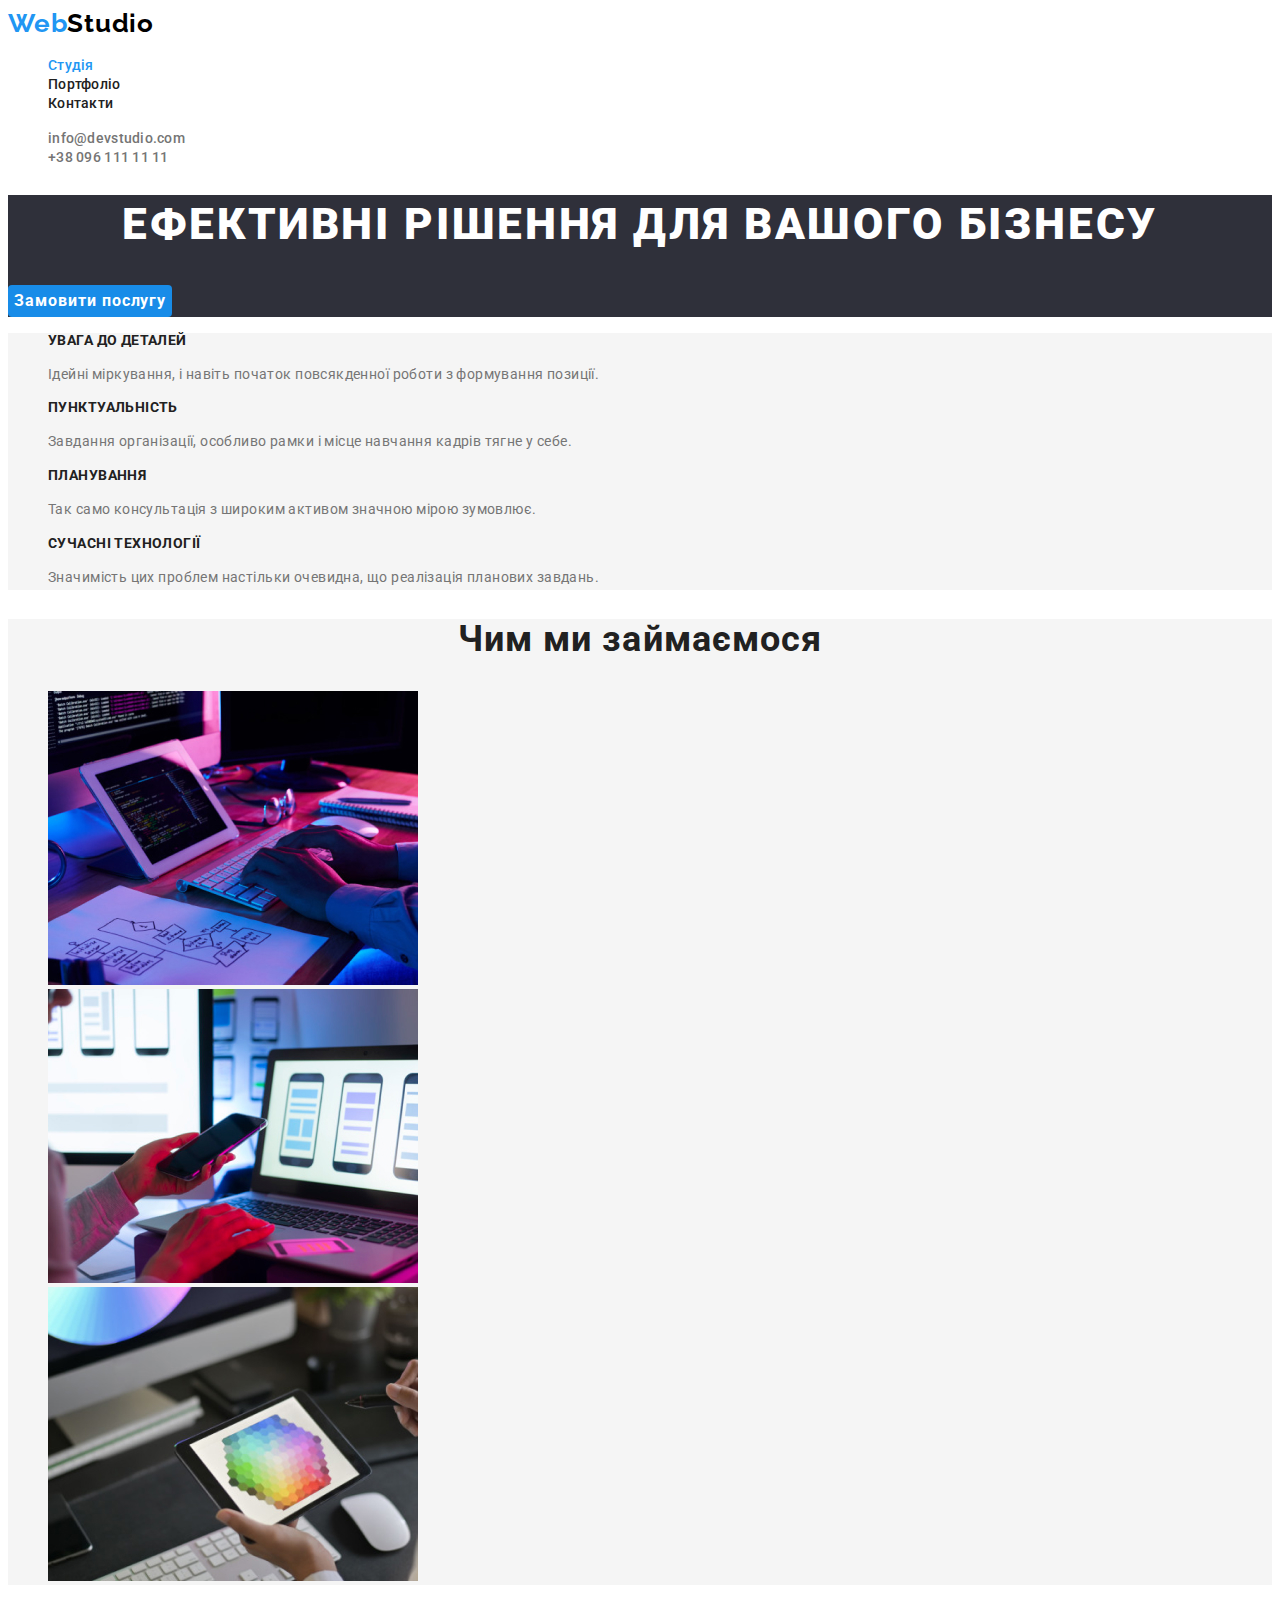
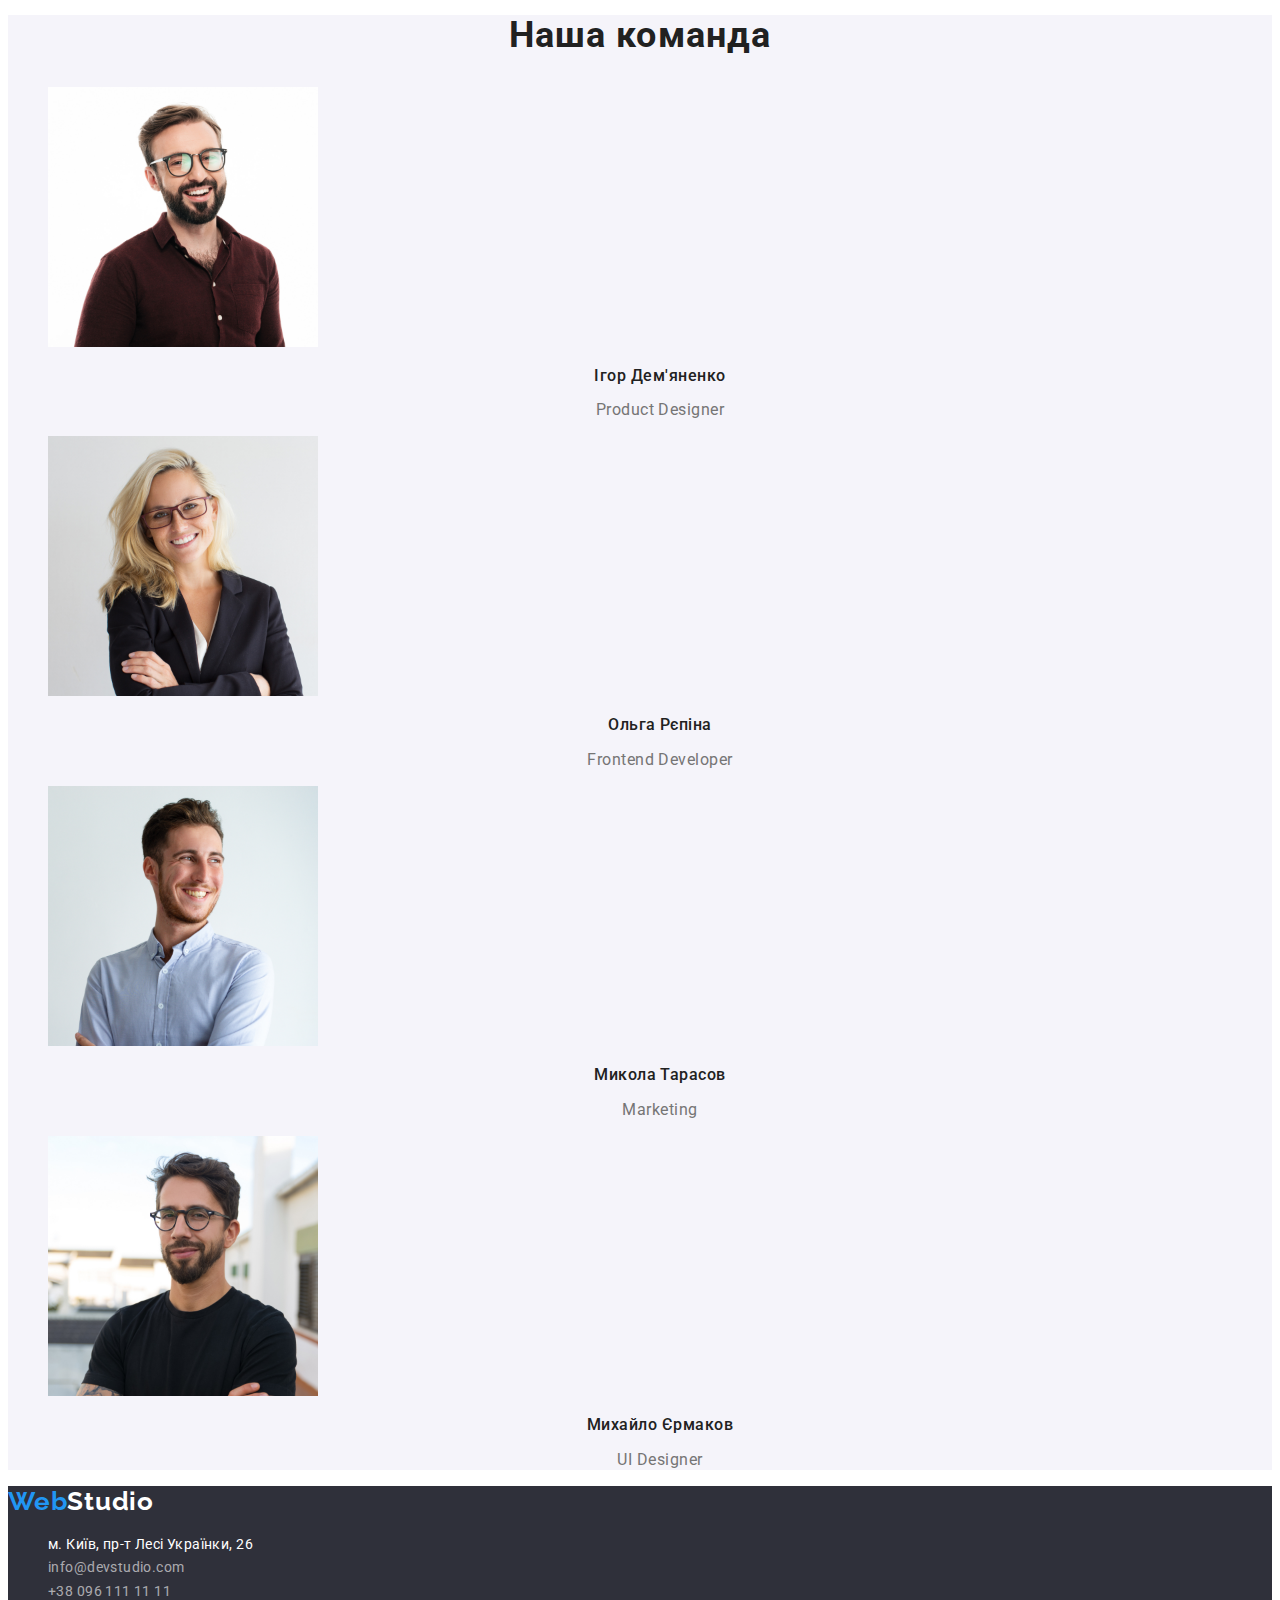
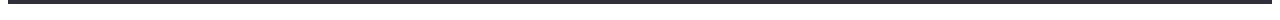
<file: index.html>
<!DOCTYPE html>
<html lang="uk">
  <head>
    <meta charset="UTF-8" />
    <meta http-equiv="X-UA-Compatible" content="IE=edge" />
    <meta name="viewport" content="width=device-width, initial-scale=1.0" />
    <title>WebStudio</title>
    <link rel="preconnect" href="https://fonts.googleapis.com" />
    <link rel="preconnect" href="https://fonts.gstatic.com" crossorigin />
    <link
      href="https://fonts.googleapis.com/css2?family=Montserrat:wght@400;700&family=Raleway:wght@700&family=Roboto:wght@400;500;700;900&display=swap"
      rel="stylesheet"
    />
    <link rel="stylesheet" href="./css/styles.css" />
  </head>
  <body>
    <header>
      <nav class="nav">
        <a href="./index.html" class="logo"
          ><span class="logo-text">Web</span>Studio</a
        >
        <ul class="nav-list list">
          <li>
            <a class="nav-link link current" href="./index.html">Студія</a>
          </li>
          <li>
            <a class="nav-link link" href="./portfolio.html">Портфоліо</a>
          </li>
          <li><a class="nav-link link" href="">Контакти</a></li>
        </ul>
      </nav>

      <ul class="contacts list">
        <li>
          <a class="contacts-link link" href="mailto:info@devstudio.com"
            >info@devstudio.com</a
          >
        </li>
        <li>
          <a class="contacts-link link" href="tel:+380961111111"
            >+38 096 111 11 11</a
          >
        </li>
      </ul>
    </header>
    <main>
      <section class="hero">
        <h1 class="hero-title">Ефективні рішення для вашого бізнесу</h1>
        <button type="button" class="hero-button">Замовити послугу</button>
      </section>
      <section class="feature">
        <h2 class="visually-hidden">Особливості</h2>
        <ul class="feature-list list">
          <li class="feature-item">
            <h3 class="feature-title">УВАГА ДО ДЕТАЛЕЙ</h3>
            <p class="feature-text">
              Ідейні міркування, і навіть початок повсякденної роботи з
              формування позиції.
            </p>
          </li>
          <li class="feature-item">
            <h3 class="feature-title">ПУНКТУАЛЬНІСТЬ</h3>
            <p class="feature-text">
              Завдання організації, особливо рамки і місце навчання кадрів тягне
              у себе.
            </p>
          </li>
          <li class="feature-item">
            <h3 class="feature-title">ПЛАНУВАННЯ</h3>
            <p class="feature-text">
              Так само консультація з широким активом значною мірою зумовлює.
            </p>
          </li>
          <li class="feature-item">
            <h3 class="feature-title">СУЧАСНІ ТЕХНОЛОГІЇ</h3>
            <p class="feature-text">
              Значимість цих проблем настільки очевидна, що реалізація планових
              завдань.
            </p>
          </li>
        </ul>
      </section>
      <section class="box">
        <h2 class="box-title">Чим ми займаємося</h2>
        <ul class="box-list list">
          <li class="box-item">
            <img
              class="box-img"
              src="./image/close-up-image-programer-working-his-desk-office_1098-18707.jpg"
              width="370"
              alt="programer working"
            />
          </li>
          <li class="box-item">
            <img
              class="box-img"
              src="./image/web-ui-designers-are-developing-application-smartphones-team-creators-is-working-interface-mobile-phones_8119-2713.jpg"
              width="370"
              alt="web ui designers"
            />
          </li>
          <li class="box-item">
            <img
              class="box-img"
              src="./image/creative-artist-web-design-with-working-colour-selection-graphic-tablet_35674-1119.jpg"
              width="370"
              alt="creative artist"
            />
          </li>
        </ul>
      </section>
      <section class="team">
        <h2 class="team-title">Наша команда</h2>
        <ul class="team-list list">
          <li class="team-item">
            <img
              class="team-img"
              src="./image/1.jpg"
              width="270"
              alt="Product Designer"
            />
            <h3 class="team-name">Ігор Дем'яненко</h3>
            <p class="team-text">Product Designer</p>
          </li>
          <li class="team-item">
            <img
              class="team-img"
              src="./image/2.jpg"
              width="270"
              alt="Frontend Developer"
            />
            <h3 class="team-name">Ольга Рєпіна</h3>
            <p class="team-text">Frontend Developer</p>
          </li>
          <li class="team-item">
            <img
              class="team-img"
              src="./image/3.jpg"
              width="270"
              alt="Marketing"
            />
            <h3 class="team-name">Микола Тарасов</h3>
            <p class="team-text">Marketing</p>
          </li>
          <li class="team-item">
            <img
              class="team-img"
              src="./image/4.jpg"
              width="270"
              alt="UI Designer"
            />
            <h3 class="team-name">Михайло Єрмаков</h3>
            <p class="team-text">UI Designer</p>
          </li>
        </ul>
      </section>
    </main>
    <footer>
      <address class="address">
        <a href="./index.html" class="logo-footer link"
          ><span class="logo-text">Web</span>Studio</a
        >
        <ul class="address-list list">
          <li>
            <a
              class="address-map link"
              href="https://goo.gl/maps/9BAexuXsB6jjKLk17"
              target="_blank"
              rel="noopenet noreferrer nofollow"
              >м. Київ, пр-т Лесі Українки, 26</a
            >
          </li>
          <li>
            <a class="address-mail link" href="mailto:info@devstudio.com"
              >info@devstudio.com</a
            >
          </li>
          <li>
            <a class="address-tel link" href="tel:+380961111111"
              >+38 096 111 11 11</a
            >
          </li>
        </ul>
      </address>
    </footer>
  </body>
</html>
</file>
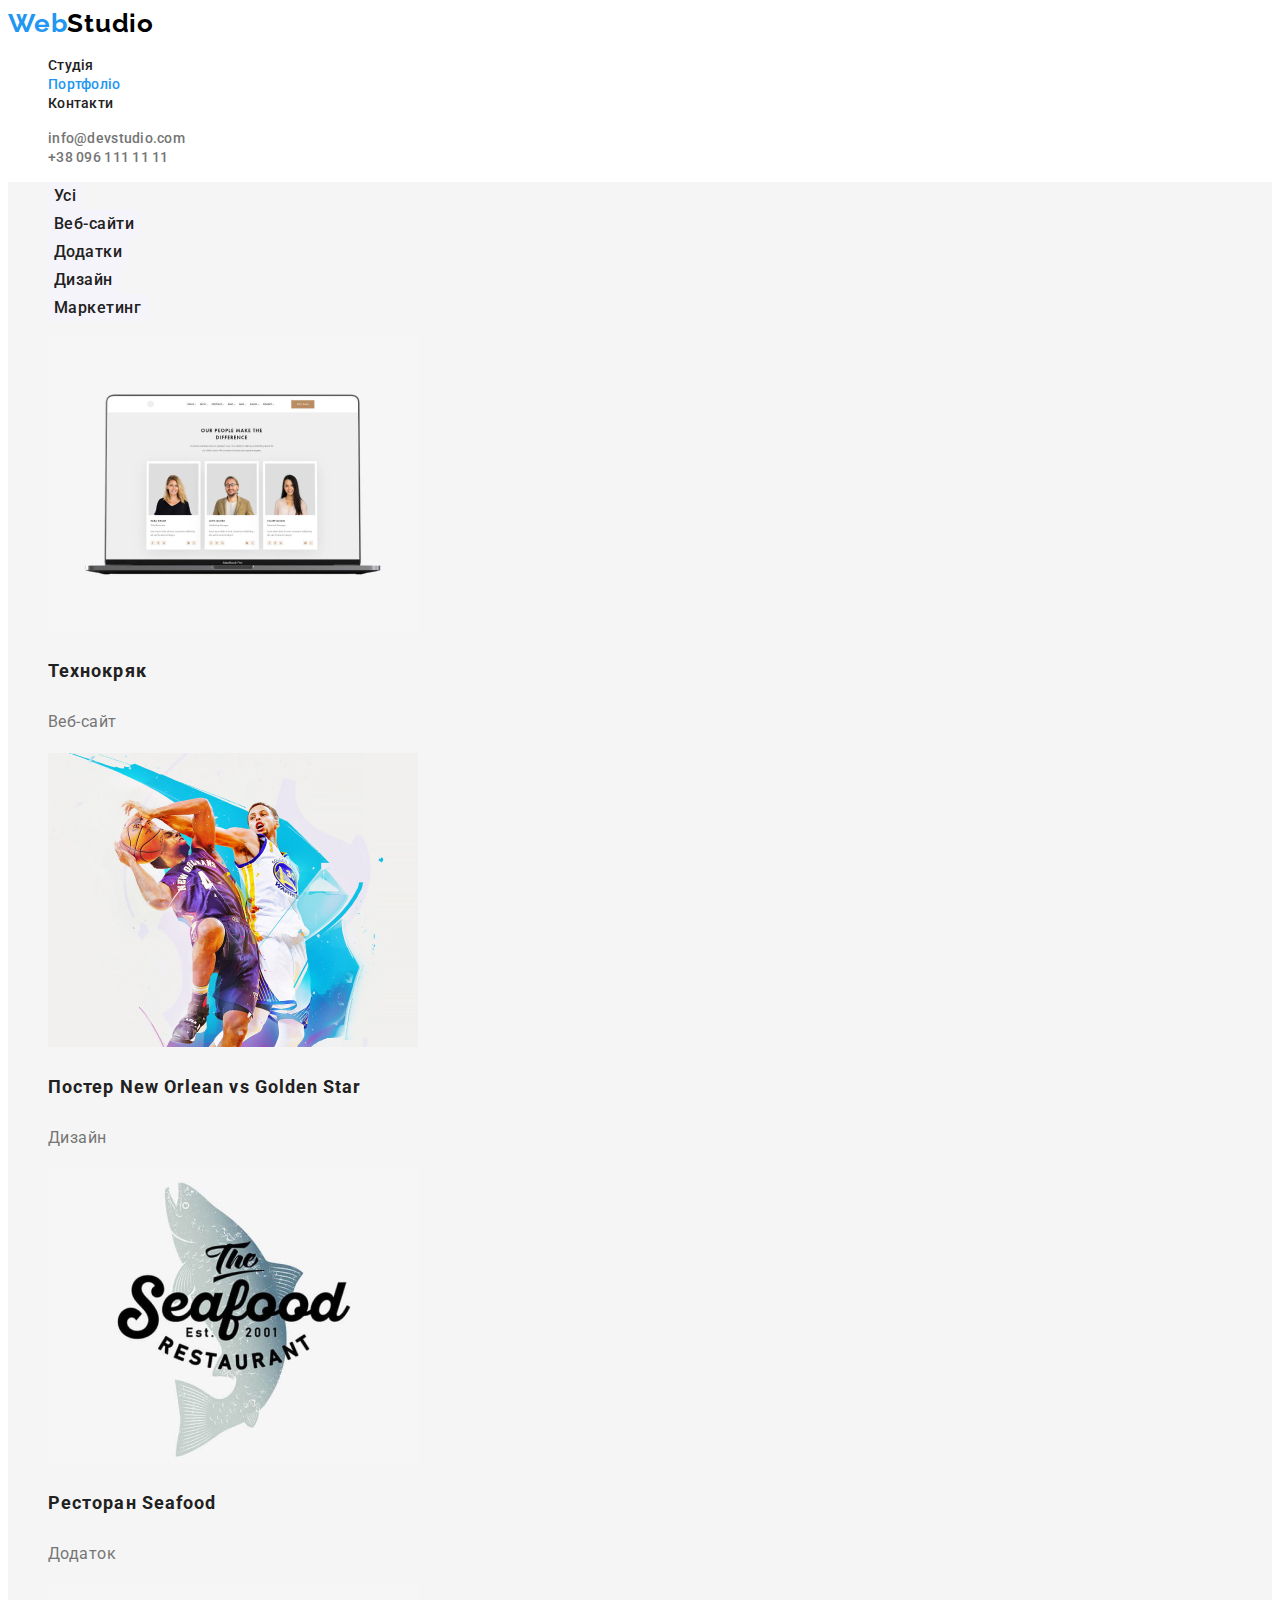
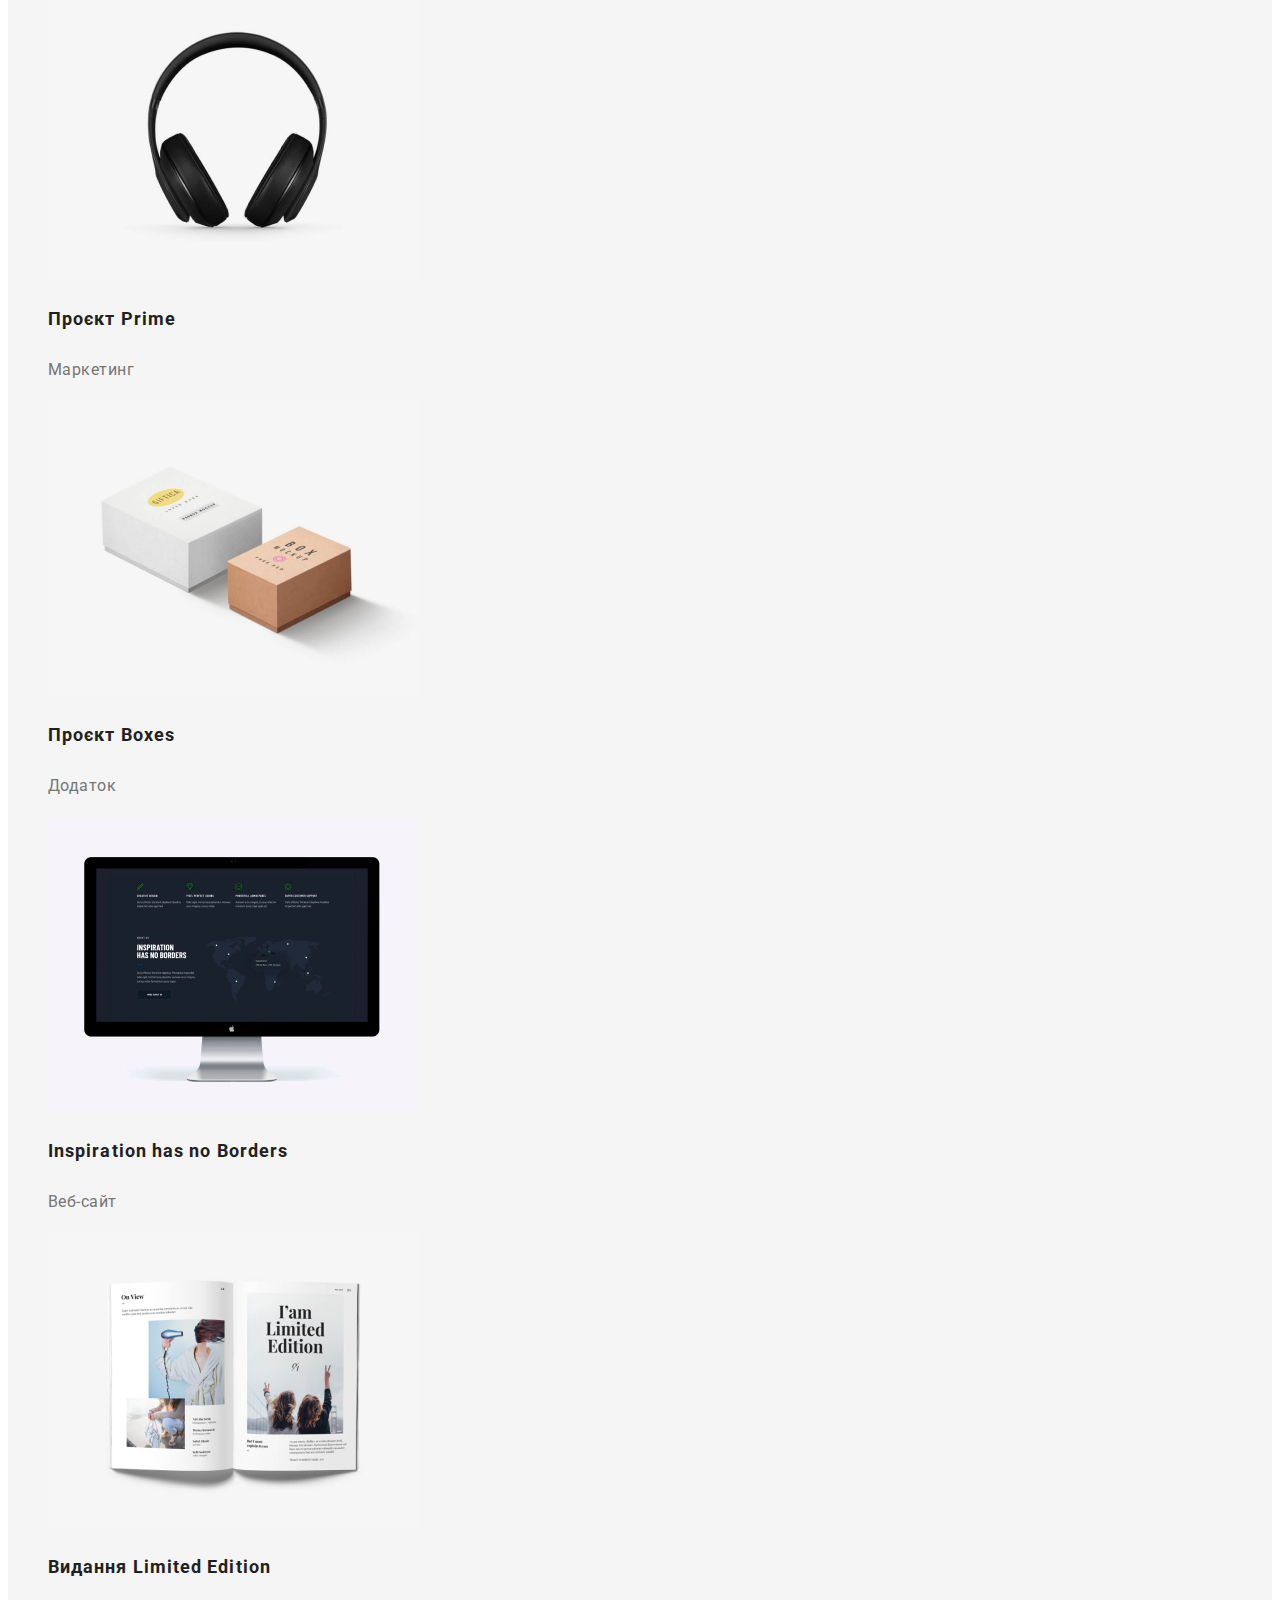
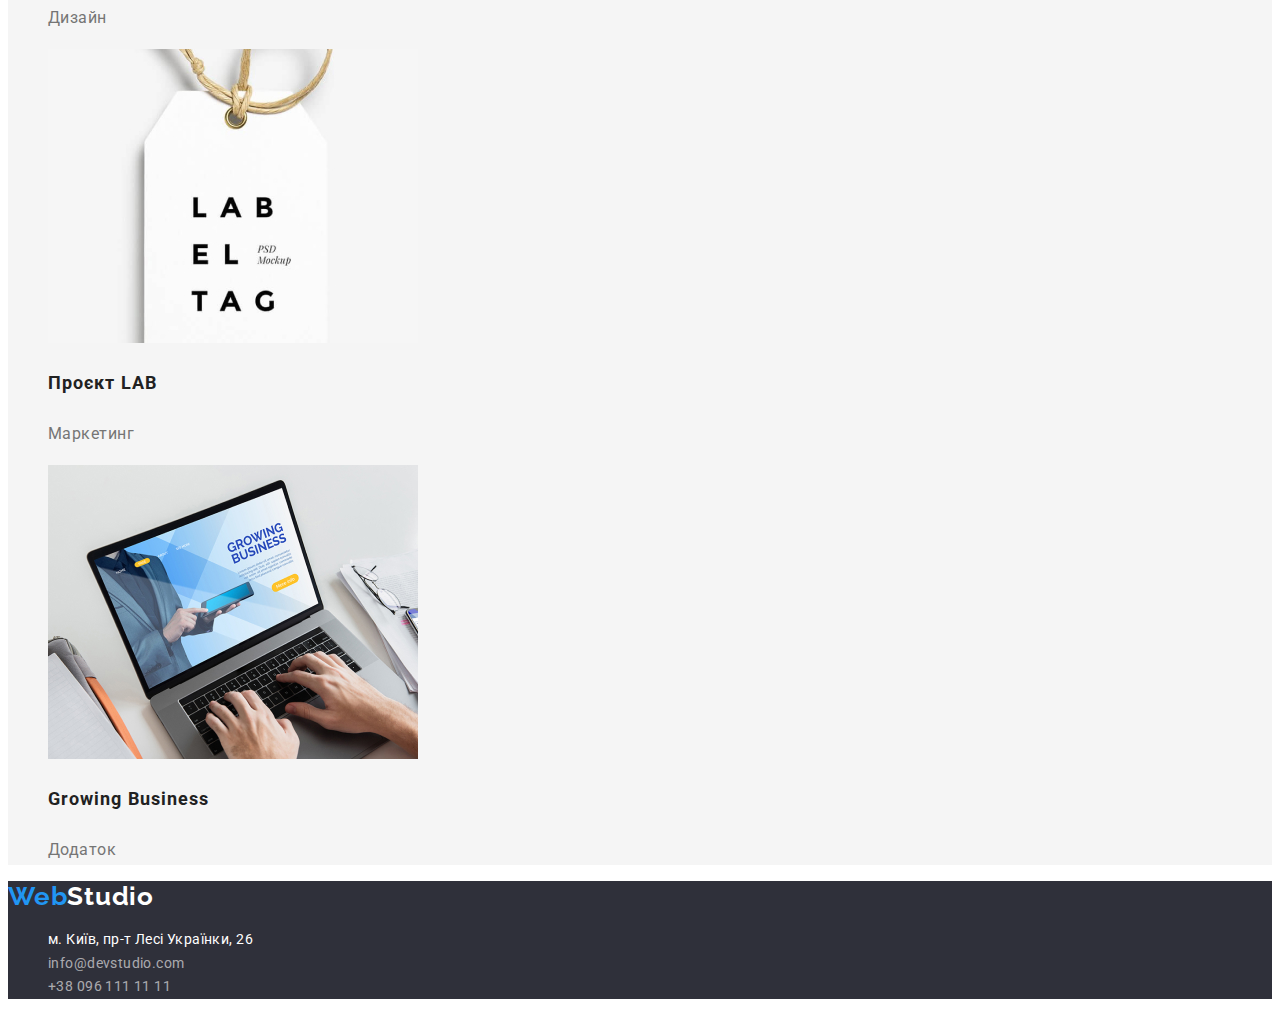
<file: portfolio.html>
<!DOCTYPE html>
<html lang="uk">
  <head>
    <meta charset="UTF-8" />
    <meta http-equiv="X-UA-Compatible" content="IE=edge" />
    <meta name="viewport" content="width=device-width, initial-scale=1.0" />
    <title>WebStudio Portfolio</title>
    <link rel="preconnect" href="https://fonts.googleapis.com" />
    <link rel="preconnect" href="https://fonts.gstatic.com" crossorigin />
    <link
      href="https://fonts.googleapis.com/css2?family=Montserrat:wght@400;700&family=Raleway:wght@700&family=Roboto:wght@400;500;700;900&display=swap"
      rel="stylesheet"
    />
    <link rel="stylesheet" href="./css/styles.css" />
  </head>
  <body>
    <header>
      <nav class="nav">
        <a href="./index.html" class="logo"
          ><span class="logo-text link">Web</span>Studio</a
        >
        <ul class="nav-list list">
          <li><a class="nav-link link" href="./index.html">Студія</a></li>
          <li>
            <a class="nav-link link current" href="./portfolio.html"
              >Портфоліо</a
            >
          </li>
          <li><a class="nav-link link" href="">Контакти</a></li>
        </ul>
      </nav>

      <ul class="contacts list">
        <li>
          <a class="contacts-link link" href="mailto:info@devstudio.com"
            >info@devstudio.com</a
          >
        </li>
        <li>
          <a class="contacts-link link" href="tel:+380961111111"
            >+38 096 111 11 11</a
          >
        </li>
      </ul>
    </header>
    <main>
      <section class="main-portfolio">
        <h1 class="visually-hidden">Портфоліо</h1>
        <h2 class="visually-hidden">фільтри</h2>
        <ul class="filters list">
          <li><button class="filters-button" type="button">Усі</button></li>
          <li>
            <button class="filters-button" type="button">Веб-сайти</button>
          </li>
          <li><button class="filters-button" type="button">Додатки</button></li>
          <li><button class="filters-button" type="button">Дизайн</button></li>
          <li>
            <button class="filters-button" type="button">Маркетинг</button>
          </li>
        </ul>
        <h2 class="visually-hidden">Проекти</h2>
        <ul class="projects list">
          <li class="projects-item">
            <a class="projects-link link" href="#">
              <img
                class="projects-img"
                src="./image/portfolio(1).jpg"
                width="370"
                alt="Технокряк"
              />
              <h3 class="projects-title">Технокряк</h3>
              <p class="projects-text">Веб-сайт</p>
            </a>
          </li>
          <li class="projects-item">
            <a class="projects-link link" href="#">
              <img
                class="projects-img"
                src="./image/portfolio(2).jpg"
                width="370"
                alt="Постер New Orlean vs Golden Star"
              />
              <h3 class="projects-title">Постер New Orlean vs Golden Star</h3>
              <p class="projects-text">Дизайн</p>
            </a>
          </li>
          <li class="projects-item">
            <a class="projects-link link" href="#">
              <img
                class="projects-img"
                src="./image/portfolio(3).jpg"
                width="370"
                alt="Ресторан Seafood"
              />
              <h3 class="projects-title">Ресторан Seafood</h3>
              <p class="projects-text">Додаток</p>
            </a>
          </li>
          <li class="projects-item">
            <a class="projects-link link" href="#">
              <img
                class="projects-img"
                src="./image/portfolio(4).jpg"
                width="370"
                alt="Проєкт Prime"
              />
              <h3 class="projects-title">Проєкт Prime</h3>
              <p class="projects-text">Маркетинг</p>
            </a>
          </li>
          <li class="projects-item">
            <a class="projects-link link" href="#">
              <img
                class="projects-img"
                src="./image/portfolio(5).jpg"
                width="370"
                alt="Проєкт Boxes"
              />
              <h3 class="projects-title">Проєкт Boxes</h3>
              <p class="projects-text">Додаток</p>
            </a>
          </li>
          <li class="projects-item">
            <a class="projects-link link" href="#">
              <img
                class="projects-img"
                src="./image/portfolio(6).jpg"
                width="370"
                alt="Inspiration has no Borders"
              />
              <h3 class="projects-title">Inspiration has no Borders</h3>
              <p class="projects-text">Веб-сайт</p>
            </a>
          </li>
          <li class="projects-item">
            <a class="projects-link link" href="#">
              <img
                class="projects-img"
                src="./image/portfolio(7).jpg"
                width="370"
                alt="Видання Limited Edition"
              />
              <h3 class="projects-title">Видання Limited Edition</h3>
              <p class="projects-text">Дизайн</p>
            </a>
          </li>
          <li class="projects-item">
            <a class="projects-link link" href="#">
              <img
                class="projects-img"
                src="./image/portfolio(8).jpg"
                width="370"
                alt="Проєкт LAB"
              />
              <h3 class="projects-title">Проєкт LAB</h3>
              <p class="projects-text">Маркетинг</p>
            </a>
          </li>
          <li class="projects-item">
            <a class="projects-link link" href="#">
              <img
                class="projects-img"
                src="./image/portfolio(9).jpg"
                width="370"
                alt="Growing Business"
              />
              <h3 class="projects-title">Growing Business</h3>
              <p class="projects-text">Додаток</p>
            </a>
          </li>
        </ul>
      </section>
    </main>
    <footer>
      <address class="address">
        <a href="./index.html" class="logo-footer link"
          ><span class="logo-text">Web</span>Studio</a
        >
        <ul class="address-list list">
          <li>
            <a
              class="address-map link"
              href="https://goo.gl/maps/9BAexuXsB6jjKLk17"
              target="_blank"
              rel="noopenet noreferrer nofollow"
              >м. Київ, пр-т Лесі Українки, 26</a
            >
          </li>
          <li>
            <a class="address-mail link" href="mailto:info@devstudio.com"
              >info@devstudio.com</a
            >
          </li>
          <li>
            <a class="address-tel link" href="tel:+380961111111"
              >+38 096 111 11 11</a
            >
          </li>
        </ul>
      </address>
    </footer>
  </body>
</html>
</file>
<file: css/styles.css>
:root {
  --color-black-text: #000000;
  --color-white-text: #ffffff;
  --color-active-link: #2196f3;
  --color-nav-text: #212121;
  --color-contact-text: #757575;
  --color-title-text: #212121;
  --color-main-text: #757575;
  --color-background-header: #ffffff;
  --color-background-footer: #2f303a;
  --color-background-hero-button: #188ce8;
  --color-background-filters-button: #f5f4fa;
  --color-background-white: #ffffff;
  --color-background-main-portfolio: #f5f5f5;
}

body {
  font-family: "Roboto", sans-serif;
  font-style: normal;
  color: var(--color-black-text);
}

.list {
  list-style: none;
}

.link {
  text-decoration: none;
}

.visually-hidden {
  position: absolute;
  width: 1px;
  height: 1px;
  margin: -1px;
  padding: 0;
  overflow: hidden;
  border: 0;
  clip: rect(0 0 0 0);
}

/* ----------------------header------------------------ */

.logo {
  font-family: "Raleway";
  font-weight: 700;
  font-size: 26px;
  line-height: 1.19;
  letter-spacing: 0.03em;
  text-decoration: none;

  color: var(--color-black-text);
}
.logo-text {
  color: #2196f3;
}

.nav-link {
  font-weight: 500;
  font-size: 14px;
  line-height: 1.14;
  letter-spacing: 0.02em;

  color: var(--color-nav-text);
}

.contacts-link {
  font-weight: 500;
  font-size: 14px;
  line-height: 1.14;
  letter-spacing: 0.02em;

  color: var(--color-contact-text);
}

.nav-link:hover,
.nav-link:focus,
.contacts-link:hover,
.contacts-link:focus {
  color: var(--color-active-link);
}

.nav-list .link.current {
  color: var(--color-active-link);
}

/*--------------------------main----------------------*/

.hero {
  background: #2f303a;
}
.hero-title {
  font-weight: 900;
  font-size: 44px;
  line-height: 1.36;
  text-align: center;
  letter-spacing: 0.06em;
  text-transform: uppercase;

  color: var(--color-white-text);
}

.hero-button {
  font-family: "Roboto";
  font-weight: 700;
  font-size: 16px;
  line-height: 1.87;
  display: flex;
  align-items: center;
  text-align: center;
  letter-spacing: 0.06em;

  color: var(--color-white-text);
  background-color: var(--color-background-hero-button);

  border: none;
  cursor: pointer;

  border-radius: 4px;
}

.hero-button:hover,
.hero-button:focus {
  background: var(--color-active-link);
  border: none;
  box-shadow: 0px 4px 4px rgba(0, 0, 0, 0.15);
}

.feature,
.box {
  background-color: #f5f5f5;
}
.feature-title {
  font-weight: 700;
  font-size: 14px;
  line-height: 1.14;
  letter-spacing: 0.03em;
  text-transform: uppercase;

  color: var(--color-title-text);
}

.feature-text {
  font-size: 14px;
  line-height: 1.7;
  letter-spacing: 0.03em;

  color: var(--color-main-text);
}

.box-title {
  font-weight: 700;
  font-size: 36px;
  line-height: 1.16;
  text-align: center;
  letter-spacing: 0.03em;

  color: var(--color-title-text);
}

.team {
  background: #f5f4fa;
}

.team-title {
  font-weight: 700;
  font-size: 36px;
  line-height: 1.16;
  text-align: center;
  letter-spacing: 0.03em;

  color: var(--color-title-text);
}

.team-name {
  font-weight: 500;
  font-size: 16px;
  line-height: 1.18;

  text-align: center;
  letter-spacing: 0.03em;

  color: var(--color-title-text);
}

.team-text {
  font-size: 16px;
  line-height: 1.18;

  text-align: center;
  letter-spacing: 0.03em;

  color: var(--color-main-text);
}

/* -------------------footer----------------- */
.address {
  background: var(--color-background-footer);
  font-style: normal;
}

.logo-footer {
  font-family: "Raleway";
  font-weight: 700;
  font-size: 26px;
  line-height: 1.19;
  /* identical to box height */

  letter-spacing: 0.03em;

  color: var(--color-white-text);
}

.address-map {
  font-size: 14px;
  line-height: 1.71;

  letter-spacing: 0.03em;

  color: var(--color-white-text);
}

.address-mail {
  font-size: 14px;
  line-height: 1.71;

  letter-spacing: 0.03em;

  color: rgba(255, 255, 255, 0.6);
}

.address-tel {
  font-size: 14px;
  line-height: 1.71;

  letter-spacing: 0.03em;

  color: rgba(255, 255, 255, 0.6);
}

/* -----------------------portfolio------------------- */

.main-portfolio {
  background: var(--color-background-main-portfolio);
}
.filters-button {
  font-family: "Roboto";
  font-style: normal;
  font-weight: 500;
  font-size: 16px;
  line-height: 1.62;

  text-align: center;
  letter-spacing: 0.03em;

  border: none;
  color: var(--color-nav-text);

  background: var(--color-background-filters-button);
  border-radius: 4px;
  cursor: pointer;
}

.filters-button:hover,
.filters-button:focus {
  border: none;
  background: var(--color-active-link);
  color: var(--color-white-text);

  box-shadow: 0px 3px 1px rgba(0, 0, 0, 0.1), 0px 1px 2px rgba(0, 0, 0, 0.08),
    0px 2px 2px rgba(0, 0, 0, 0.12);
}

.projects-title {
  font-weight: 700;
  font-size: 18px;
  line-height: 2;

  letter-spacing: 0.06em;

  color: var(--color-nav-text);
}

.projects-text {
  font-size: 16px;
  line-height: 1.87;

  letter-spacing: 0.03em;

  color: var(--color-main-text);
}
</file>
